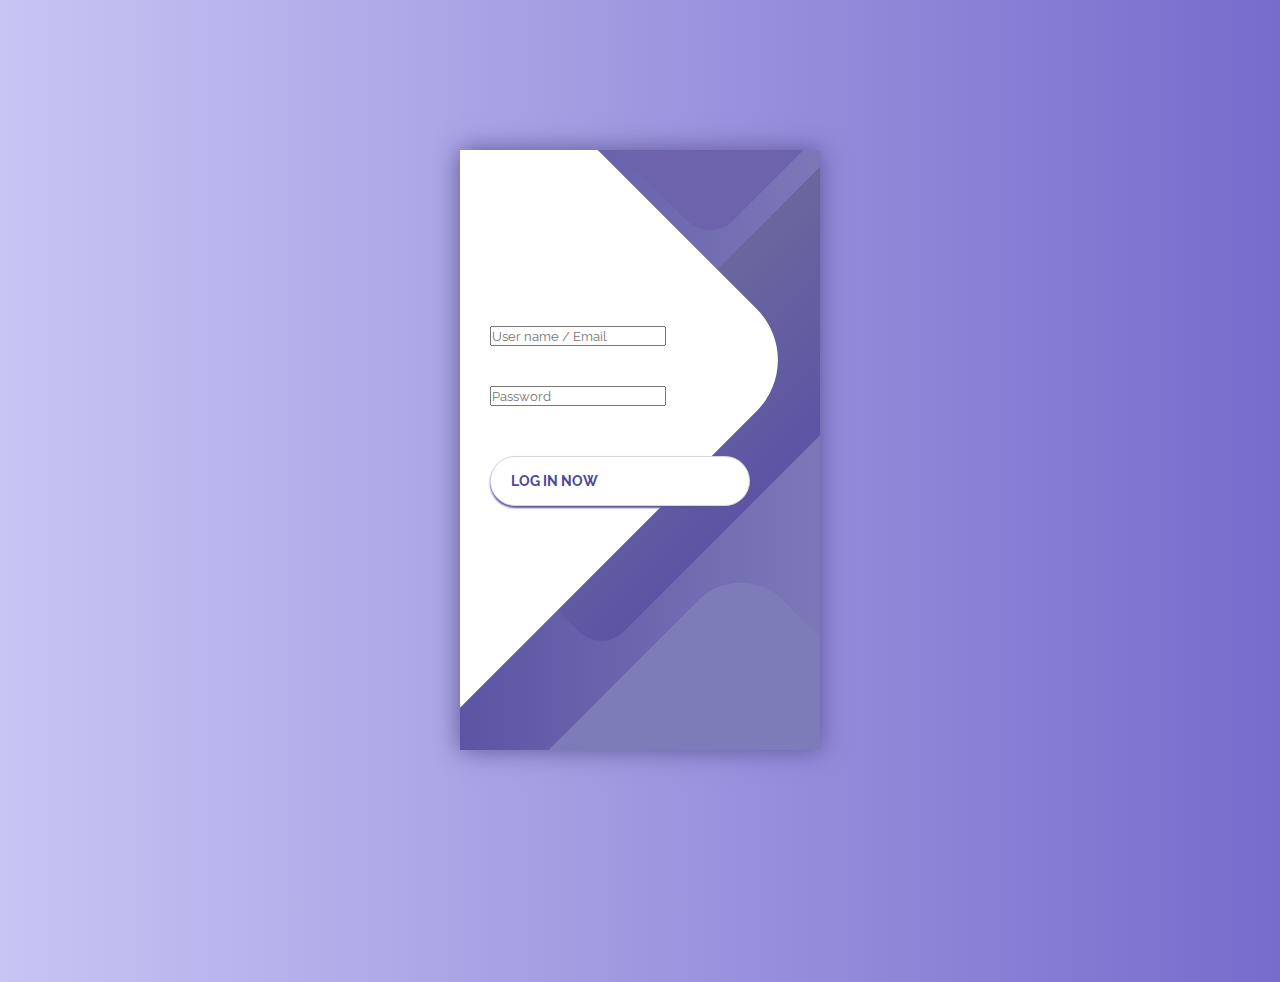
<file: login.html>
<!DOCTYPE html>
<html lang="en">
  <head>
    <meta charset="UTF-8" />
    <meta http-equiv="X-UA-Compatible" content="IE=edge" />
    <meta name="viewport" content="width=device-width, initial-scale=1.0" />
    <title>Login</title>
    <style>
      @import url("https://fonts.googleapis.com/css?family=Raleway:400,700");

      * {
        box-sizing: border-box;
        margin: 0;
        padding: 0;
        font-family: Raleway, sans-serif;
      }

      body {
        background: linear-gradient(90deg, #c7c5f4, #776bcc);
      }

      .container {
        display: flex;
        align-items: center;
        justify-content: center;
        min-height: 100vh;
      }

      .screen {
        background: linear-gradient(90deg, #5d54a4, #7c78b8);
        position: relative;
        height: 600px;
        width: 360px;
        box-shadow: 0px 0px 24px #5c5696;
      }

      .screen__content {
        z-index: 1;
        position: relative;
        height: 100%;
      }

      .screen__background {
        position: absolute;
        top: 0;
        left: 0;
        right: 0;
        bottom: 0;
        z-index: 0;
        -webkit-clip-path: inset(0 0 0 0);
        clip-path: inset(0 0 0 0);
      }

      .screen__background__shape {
        transform: rotate(45deg);
        position: absolute;
      }

      .screen__background__shape1 {
        height: 520px;
        width: 520px;
        background: #fff;
        top: -50px;
        right: 120px;
        border-radius: 0 72px 0 0;
      }

      .screen__background__shape2 {
        height: 220px;
        width: 220px;
        background: #6c63ac;
        top: -172px;
        right: 0;
        border-radius: 32px;
      }

      .screen__background__shape3 {
        height: 540px;
        width: 190px;
        background: linear-gradient(270deg, #5d54a4, #6a679e);
        top: -24px;
        right: 0;
        border-radius: 32px;
      }

      .screen__background__shape4 {
        height: 400px;
        width: 200px;
        background: #7e7bb9;
        top: 420px;
        right: 50px;
        border-radius: 60px;
      }

      .login {
        width: 320px;
        padding: 30px;
        padding-top: 156px;
      }

      .login__field {
        padding: 20px 0px;
        position: relative;
      }

      .login__icon {
        position: absolute;
        top: 30px;
        color: #7875b5;
      }

      .login__input {
        border: none;
        border-bottom: 2px solid #d1d1d4;
        background: none;
        padding: 10px;
        padding-left: 24px;
        font-weight: 700;
        width: 75%;
        transition: 0.2s;
      }

      .login__input:active,
      .login__input:focus,
      .login__input:hover {
        outline: none;
        border-bottom-color: #6a679e;
      }

      .login__submit {
        background: #fff;
        font-size: 14px;
        margin-top: 30px;
        padding: 16px 20px;
        border-radius: 26px;
        border: 1px solid #d4d3e8;
        text-transform: uppercase;
        font-weight: 700;
        display: flex;
        align-items: center;
        width: 100%;
        color: #4c489d;
        box-shadow: 0px 2px 2px #5c5696;
        cursor: pointer;
        transition: 0.2s;
      }

      .login__submit:active,
      .login__submit:focus,
      .login__submit:hover {
        border-color: #6a679e;
        outline: none;
      }

      .button__icon {
        font-size: 24px;
        margin-left: auto;
        color: #7875b5;
      }

      .social-login {
        position: absolute;
        height: 140px;
        width: 160px;
        text-align: center;
        bottom: 0px;
        right: 0px;
        color: #fff;
      }

      .social-icons {
        display: flex;
        align-items: center;
        justify-content: center;
      }

      .social-login__icon {
        padding: 20px 10px;
        color: #fff;
        text-decoration: none;
        text-shadow: 0px 0px 8px #7875b5;
      }

      .social-login__icon:hover {
        transform: scale(1.5);
      }
    </style>
  </head>
  <body>
    <div class="container">
      <div class="screen">
        <div class="screen__content">
          <form class="login">
            <div class="login__field">
              <i class="login__icon fas fa-user"></i>
              <input
                type="text"
                class="login__input_user"
                placeholder="User name / Email"
              />
            </div>
            <div class="login__field">
              <i class="login__icon fas fa-lock"></i>
              <input
                type="password"
                class="login__input_pass"
                placeholder="Password"
              />
            </div>
            <button class="button login__submit" onclick="validator()">
              <span class="button__text">Log In Now</span>
              <i class="button__icon fas fa-chevron-right"></i>
            </button>
          </form>
          <!-- <div class="social-login">
            <h3>log in via</h3>
            <div class="social-icons">
              <a href="#" class="social-login__icon fab fa-instagram"></a>
              <a href="#" class="social-login__icon fab fa-facebook"></a>
              <a href="#" class="social-login__icon fab fa-twitter"></a>
            </div>
          </div> -->
        </div>
        <div class="screen__background">
          <span
            class="screen__background__shape screen__background__shape4"
          ></span>
          <span
            class="screen__background__shape screen__background__shape3"
          ></span>
          <span
            class="screen__background__shape screen__background__shape2"
          ></span>
          <span
            class="screen__background__shape screen__background__shape1"
          ></span>
        </div>
      </div>
    </div>
    <script src="login.js"></script>
  </body>
</html>
</file>
